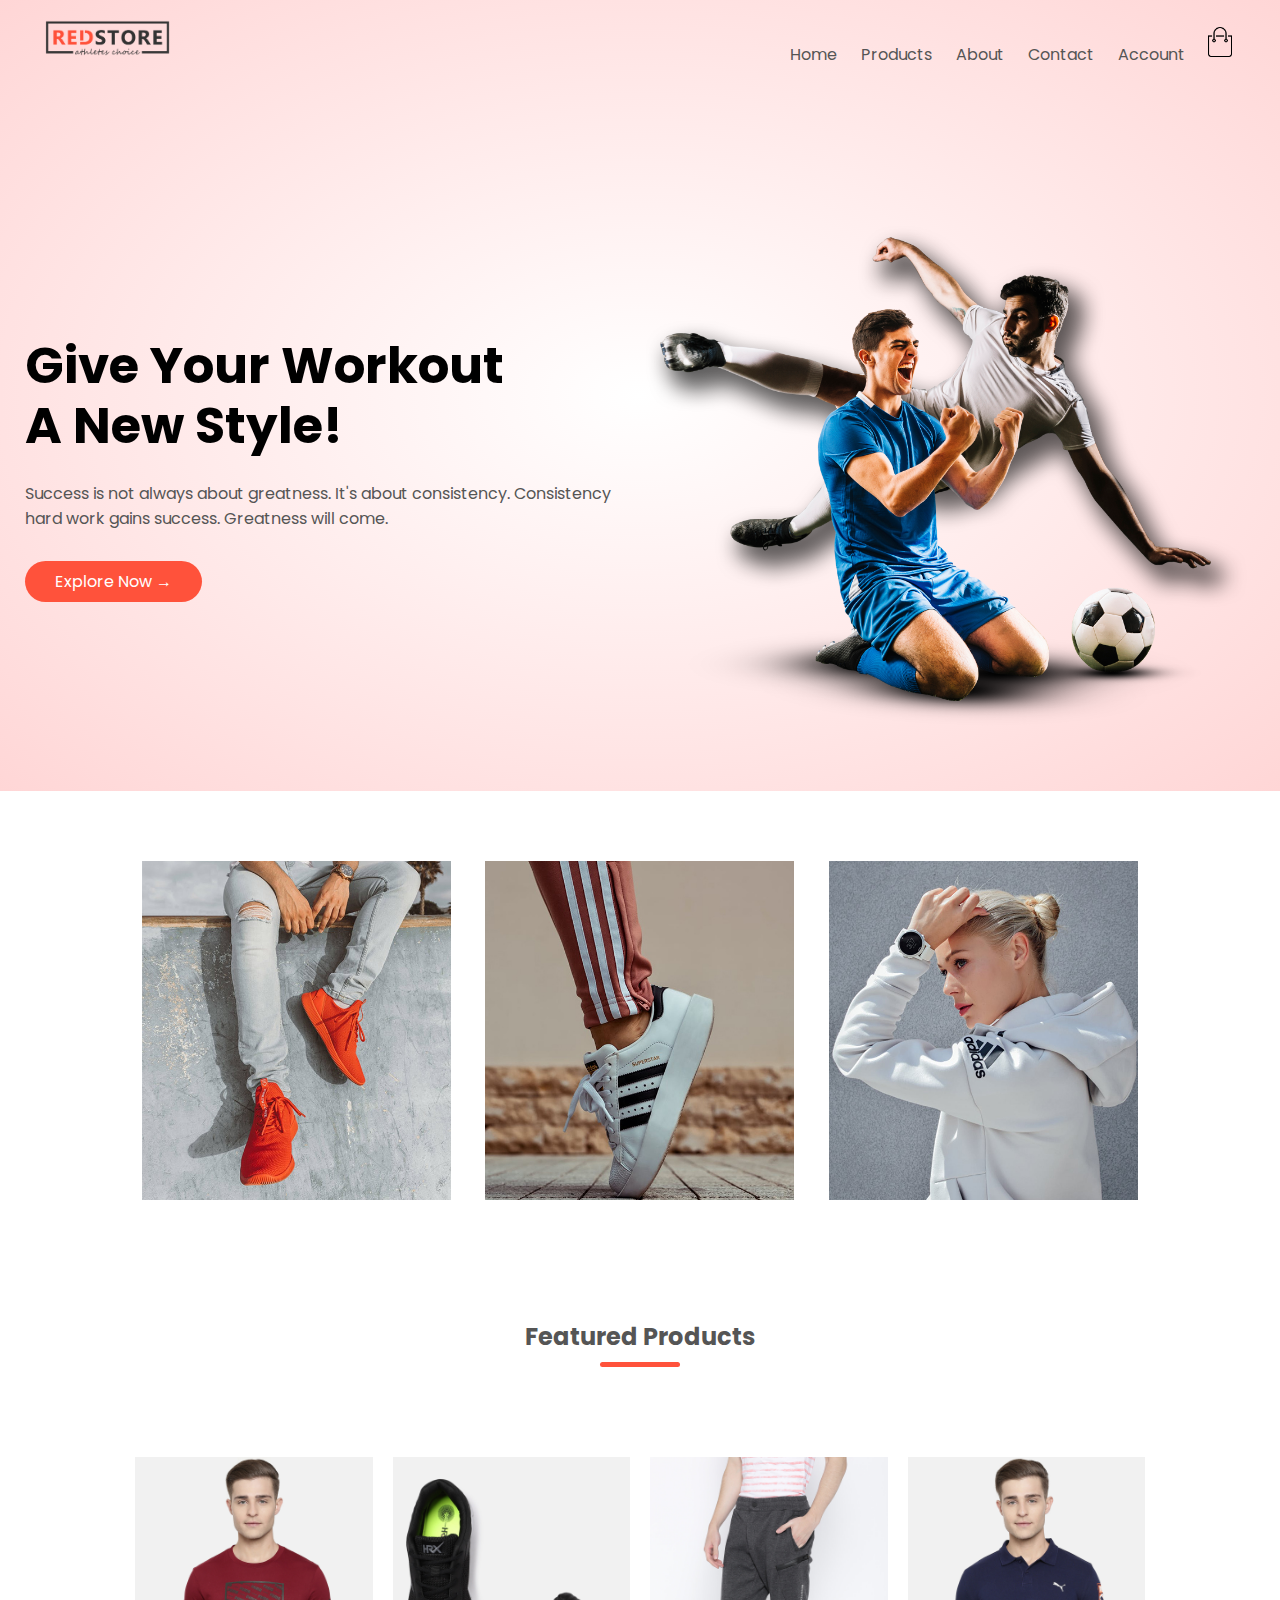
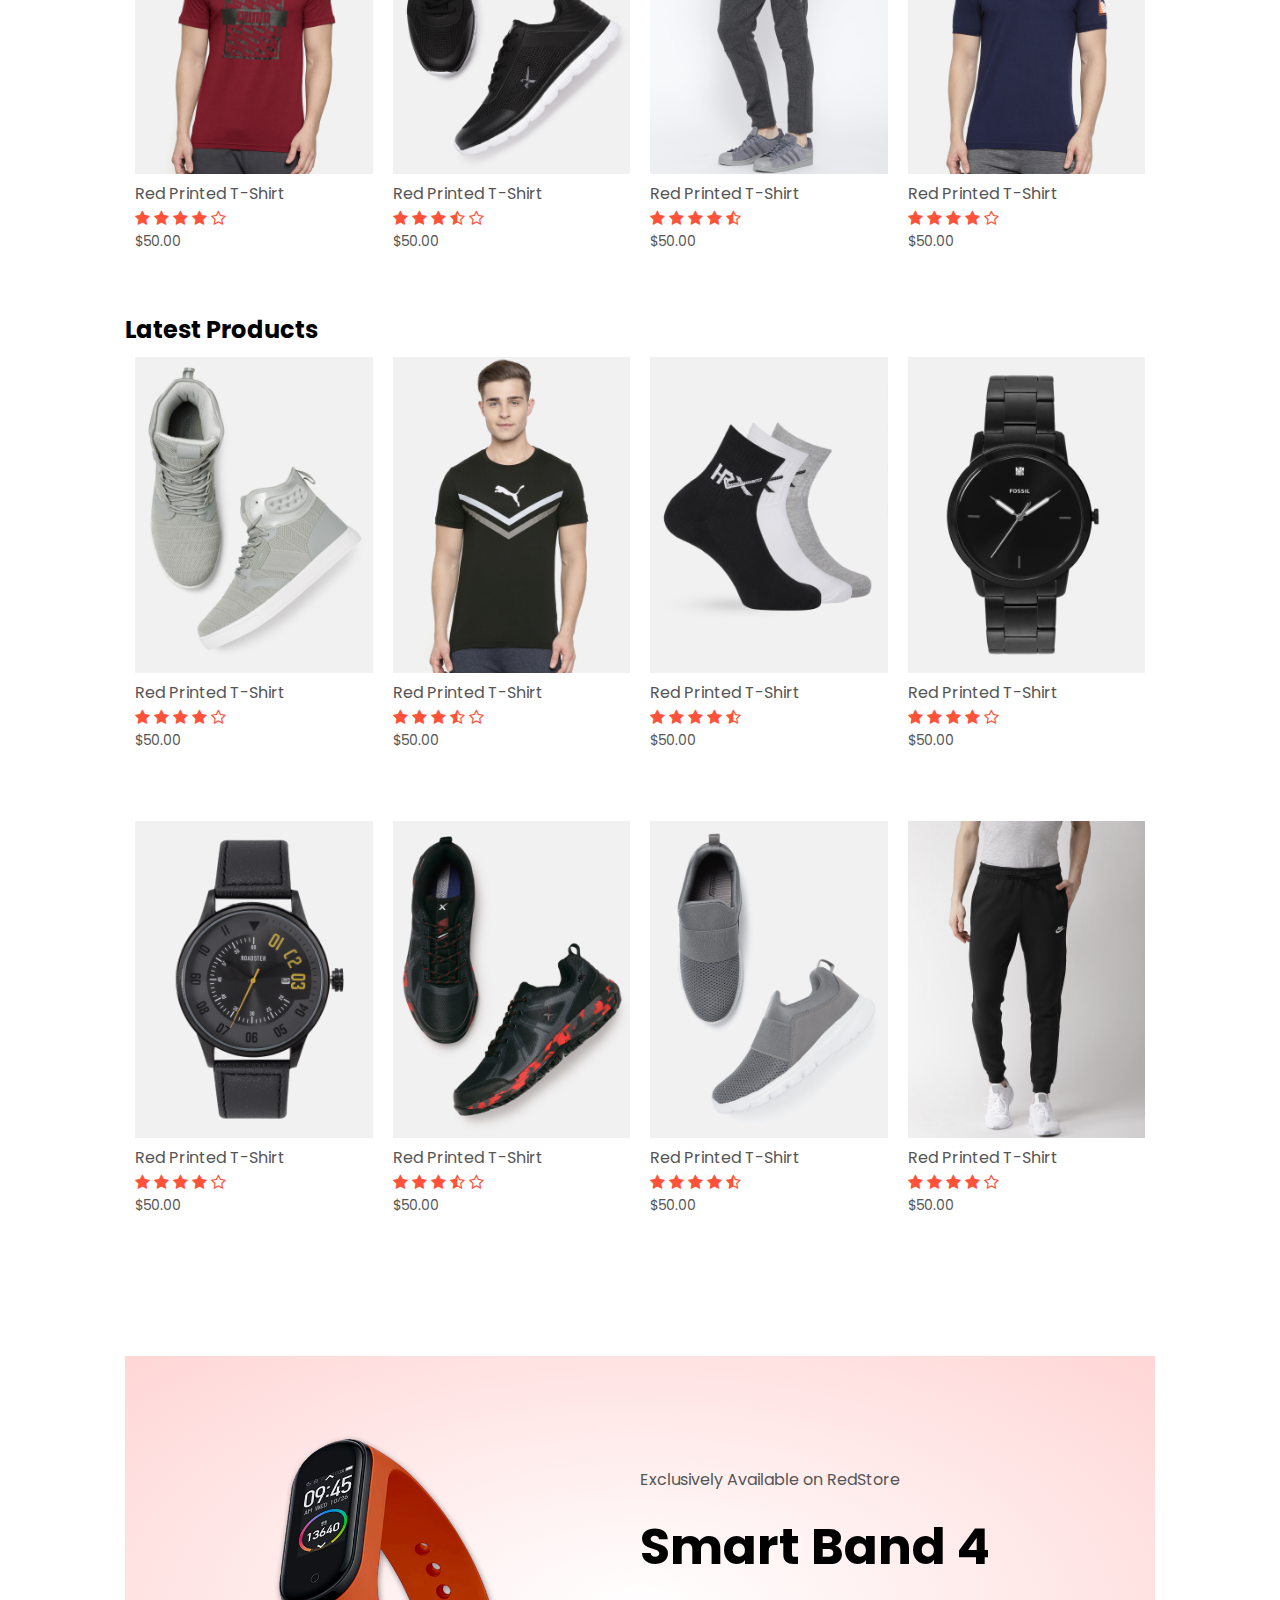
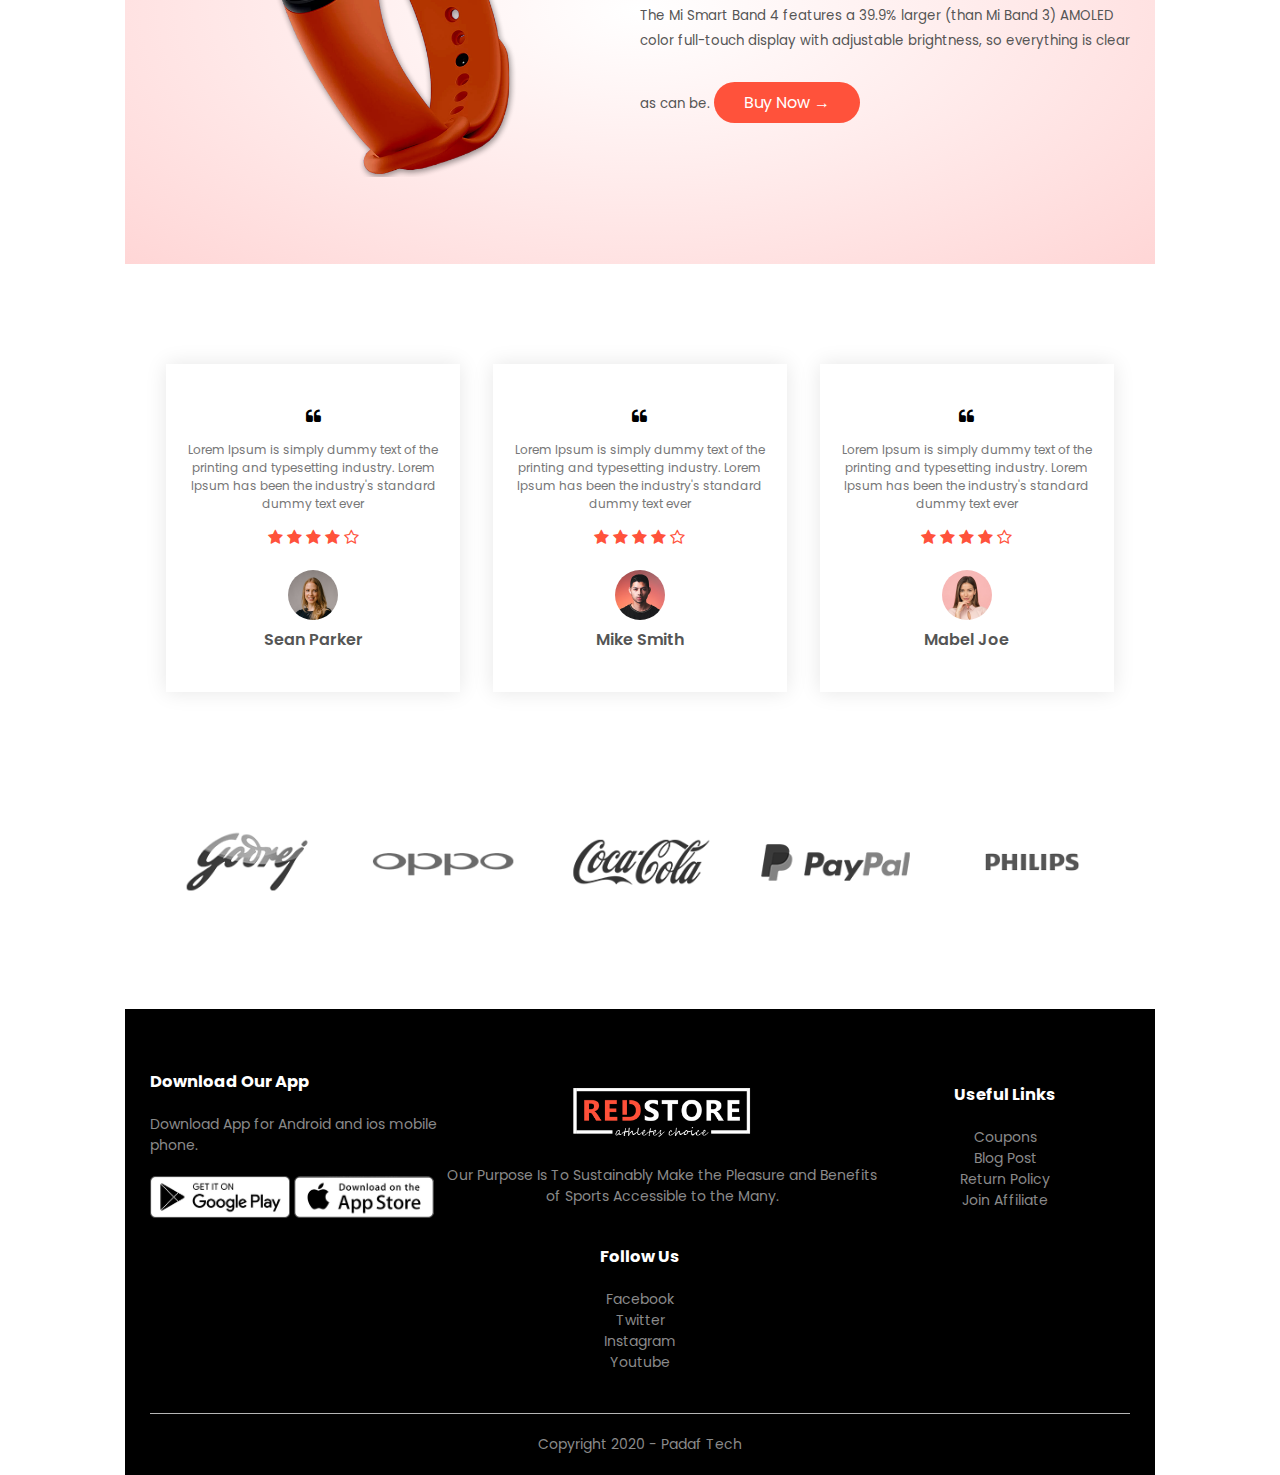
<file: index.html>
<!DOCTYPE html>
<html lang="en">
<head>
    <meta charset="UTF-8">
    <meta http-equiv="X-UA-Compatible" content="IE=edge">
    <meta name="viewport" content="width=device-width, initial-scale=1.0">
    <title>RedStore | Ecommerce Website  Design</title>
    <link rel="stylesheet" href="style.css">
    <link href="https://fonts.googleapis.com/css2?family=Poppins:wght@300;400;500;600;700&display=swap" rel="stylesheet">
    <link rel="stylesheet" href="https://stackpath.bootstrapcdn.com/font-awesome/4.7.0/css/font-awesome.min.css">
</head>
<body>

    <div class="header"> 
    <div class="container">
    <div class="navbar">
        <div class="logo">
            <img src="images/logo.png" width="125px">
        </div>
        <nav>
            <ul id="MenuItems">
                <li><a href="./index.html">Home</a></li>
                <li><a href="./product.html">Products</a></li>
                <li><a href="">About</a></li>
                <li><a href="">Contact</a></li>
                <li><a href="">Account</a></li>
            </ul>
        </nav>
        <img src="images/cart.png" width="30px" height="30px">
        <img src="images/menu.png" class="menu-icon" onclick="menutoggle()">
    </div>
    <div class="row">
        <div class="col-2">
            <h1>Give Your Workout<br>A New Style!</h1>
            <p>Success is not always about greatness. It's about consistency. Consistency<br>hard work gains success. Greatness will come.</p>
            <a href="" class="btn">Explore Now &#8594;</a>
        </div>
        <div class="col-2">
            <img src="images/image1.png">
        </div>
    </div>
   </div>
</div>

<!-- Featured categories -->
       <div class="categories">
           <div class="small-container">
            <div class="row">
                <div class="col-3">
                    <img src="images/category-1.jpg">
                </div>
                <div class="col-3">
                    <img src="images/category-2.jpg">
                </div>
                <div class="col-3">
                    <img src="images/category-3.jpg">
                </div> 
            </div>
           </div>           
       </div>

       <!-- Featured products -->
       <div class="small-container">
           <h2 class="tittle">Featured Products</h2>
           <div class="row">
               <div class="col-4">
                   <img src="images/product-1.jpg">
                   <h4>Red Printed T-Shirt</h4>
                   <div class="rating">
                       <i class="fa fa-star"></i>
                       <i class="fa fa-star"></i>
                       <i class="fa fa-star"></i>
                       <i class="fa fa-star"></i>
                       <i class="fa fa-star-o"></i>
                   </div>
                   <p>$50.00</p>
               </div>
               <div class="col-4">
                <img src="images/product-2.jpg">
                <h4>Red Printed T-Shirt</h4>
                <div class="rating">
                    <i class="fa fa-star"></i>
                    <i class="fa fa-star"></i>
                    <i class="fa fa-star"></i>
                    <i class="fa fa-star-half-o"></i>
                    <i class="fa fa-star-o"></i>
                </div>
                <p>$50.00</p>
            </div>
            <div class="col-4">
                <img src="images/product-3.jpg">
                <h4>Red Printed T-Shirt</h4>
                <div class="rating">
                    <i class="fa fa-star"></i>
                    <i class="fa fa-star"></i>
                    <i class="fa fa-star"></i>
                    <i class="fa fa-star"></i>
                    <i class="fa fa-star-half-o"></i>
                </div>
                <p>$50.00</p>
            </div>
            <div class="col-4">
                <img src="images/product-4.jpg">
                <h4>Red Printed T-Shirt</h4>
                <div class="rating">
                    <i class="fa fa-star"></i>
                    <i class="fa fa-star"></i>
                    <i class="fa fa-star"></i>
                    <i class="fa fa-star"></i>
                    <i class="fa fa-star-o"></i>
                </div>
                <p>$50.00</p>
            </div>
           </div>
           <h2 class="title">Latest Products</h2>
           <div class="row">
            <div class="col-4">
                <img src="images/product-5.jpg">
                <h4>Red Printed T-Shirt</h4>
                <div class="rating">
                    <i class="fa fa-star"></i>
                    <i class="fa fa-star"></i>
                    <i class="fa fa-star"></i>
                    <i class="fa fa-star"></i>
                    <i class="fa fa-star-o"></i>
                </div>
                <p>$50.00</p>
            </div>
            <div class="col-4">
             <img src="images/product-6.jpg">
             <h4>Red Printed T-Shirt</h4>
             <div class="rating">
                 <i class="fa fa-star"></i>
                 <i class="fa fa-star"></i>
                 <i class="fa fa-star"></i>
                 <i class="fa fa-star-half-o"></i>
                 <i class="fa fa-star-o"></i>
             </div>
             <p>$50.00</p>
         </div>
         <div class="col-4">
             <img src="images/product-7.jpg">
             <h4>Red Printed T-Shirt</h4>
             <div class="rating">
                 <i class="fa fa-star"></i>
                 <i class="fa fa-star"></i>
                 <i class="fa fa-star"></i>
                 <i class="fa fa-star"></i>
                 <i class="fa fa-star-half-o"></i>
             </div>
             <p>$50.00</p>
         </div>
         <div class="col-4">
             <img src="images/product-8.jpg">
             <h4>Red Printed T-Shirt</h4>
             <div class="rating">
                 <i class="fa fa-star"></i>
                 <i class="fa fa-star"></i>
                 <i class="fa fa-star"></i>
                 <i class="fa fa-star"></i>
                 <i class="fa fa-star-o"></i>
             </div>
             <p>$50.00</p>
         </div>
         <div class="row">
            <div class="col-4">
                <img src="images/product-9.jpg">
                <h4>Red Printed T-Shirt</h4>
                <div class="rating">
                    <i class="fa fa-star"></i>
                    <i class="fa fa-star"></i>
                    <i class="fa fa-star"></i>
                    <i class="fa fa-star"></i>
                    <i class="fa fa-star-o"></i>
                </div>
                <p>$50.00</p>
            </div>
            <div class="col-4">
             <img src="images/product-10.jpg">
             <h4>Red Printed T-Shirt</h4>
             <div class="rating">
                 <i class="fa fa-star"></i>
                 <i class="fa fa-star"></i>
                 <i class="fa fa-star"></i>
                 <i class="fa fa-star-half-o"></i>
                 <i class="fa fa-star-o"></i>
             </div>
             <p>$50.00</p>
         </div>
         <div class="col-4">
             <img src="images/product-11.jpg">
             <h4>Red Printed T-Shirt</h4>
             <div class="rating">
                 <i class="fa fa-star"></i>
                 <i class="fa fa-star"></i>
                 <i class="fa fa-star"></i>
                 <i class="fa fa-star"></i>
                 <i class="fa fa-star-half-o"></i>
             </div>
             <p>$50.00</p>
         </div>
         <div class="col-4">
             <img src="images/product-12.jpg">
             <h4>Red Printed T-Shirt</h4>
             <div class="rating">
                 <i class="fa fa-star"></i>
                 <i class="fa fa-star"></i>
                 <i class="fa fa-star"></i>
                 <i class="fa fa-star"></i>
                 <i class="fa fa-star-o"></i>
             </div>
             <p>$50.00</p>
         </div>
        </div>
       </div>
       <!-- Offer -->
       <div class="offer">
           <div class="small-container">
               <div class="row">
                   <div class="col-2">
                       <img src="images/exclusive.png" class="offer-img">
                   </div>
                   <div class="col-2">
                    <p>Exclusively Available on RedStore</p>
                    <h1>Smart Band 4</h1>
                    <small>The Mi Smart Band 4 features a 39.9% larger (than Mi Band 3) AMOLED color full-touch display with adjustable brightness, so everything is clear as can be.</small>
                    <a href="" class="btn">Buy Now &#8594;</a>                    
                </div>
               </div>
           </div>
       </div>

       <!-- Testimonial -->
       <div class="testimonial">
           <div class="small-container">
               <div class="row">
                   <div class="col-3">
                    <i class="fa fa-quote-left"></i>
                       <p>Lorem Ipsum is simply dummy text of the printing and typesetting industry. Lorem Ipsum has been the industry's standard dummy text ever</p>
                       <div class="rating">
                           <i class="fa fa-star"></i>
                           <i class="fa fa-star"></i>
                           <i class="fa fa-star"></i>
                           <i class="fa fa-star"></i>
                           <i class="fa fa-star-o"></i>
                      </div>
                      <img src="images/user-1.png">
                      <h3>Sean Parker</h3>
                   </div>
                   <div class="col-3">
                    <i class="fa fa-quote-left"></i>
                       <p>Lorem Ipsum is simply dummy text of the printing and typesetting industry. Lorem Ipsum has been the industry's standard dummy text ever</p>
                       <div class="rating">
                           <i class="fa fa-star"></i>
                           <i class="fa fa-star"></i>
                           <i class="fa fa-star"></i>
                           <i class="fa fa-star"></i>
                           <i class="fa fa-star-o"></i>
                      </div>
                      <img src="images/user-2.png">
                      <h3>Mike Smith</h3>
                   </div>
                   <div class="col-3">
                    <i class="fa fa-quote-left"></i>
                       <p>Lorem Ipsum is simply dummy text of the printing and typesetting industry. Lorem Ipsum has been the industry's standard dummy text ever</p>
                       <div class="rating">
                           <i class="fa fa-star"></i>
                           <i class="fa fa-star"></i>
                           <i class="fa fa-star"></i>
                           <i class="fa fa-star"></i>
                           <i class="fa fa-star-o"></i>
                      </div>
                      <img src="images/user-3.png">
                      <h3>Mabel Joe</h3>
                   </div>
               </div>
           </div>
       </div>

       <!-- Brands -->
       <div class="brands">
           <div class="small-container">
               <div class="row">
                   <div class="col-5">
                       <img src="images/logo-godrej.png">
                   </div>
                   <div class="col-5">
                       <img src="images/logo-oppo.png">
                   </div>
                   <div class="col-5">
                       <img src="images/logo-coca-cola.png">
                   </div>
                   <div class="col-5">
                       <img src="images/logo-paypal.png">
                   </div>
                   <div class="col-5">
                       <img src="images/logo-philips.png">
                   </div>
               </div>
           </div>
       </div>

       <!-- Footer -->
       <div class="footer">
           <div class="container">
               <div class="row">
                   <div class="footer-col-1">
                       <h3>Download Our App</h3>
                       <p>Download App for Android and ios mobile phone.</p>
                       <div class="app-logo">
                           <img src="images/play-store.png">
                           <img src="images/app-store.png">
                       </div>
                   </div>
                   <div class="footer-col-2">
                       <img src="images/logo-white.png">
                       <p>Our Purpose Is To Sustainably Make the Pleasure and Benefits of Sports Accessible to the Many. </p>
                   </div>
                   <div class="footer-col-3">
                    <h3>Useful Links</h3>
                    <ul>
                        <li>Coupons</li>
                        <li>Blog Post</li>
                        <li>Return Policy</li>
                        <li>Join Affiliate</li>
                    </ul>
                  </div>
                   <div class="footer-col-4">
                    <h3>Follow Us</h3>
                    <ul>
                        <li>Facebook</li>
                        <li>Twitter</li>
                        <li>Instagram</li>
                        <li>Youtube</li>
                    </ul>
                  </div>
               </div>
               <hr>
               <p class="copyright">Copyright 2020 - Padaf Tech</p>
           </div>
       </div>
       <!-- js for toggle menu -->
       <script>
           var MenuItems = document.getElementById("MenuItems");

           MenuItems.style.maxHeight = "0px";

           function menutoggle(){
               if (MenuItems.style.maxHeight == "0px")
               {
                   MenuItems.style.maxHeight = "200px";
               }
               else
               {
                   MenuItems.style.maxHeight = "0px";
               }
           }
       </script>
    

</body>
</html>
</file>
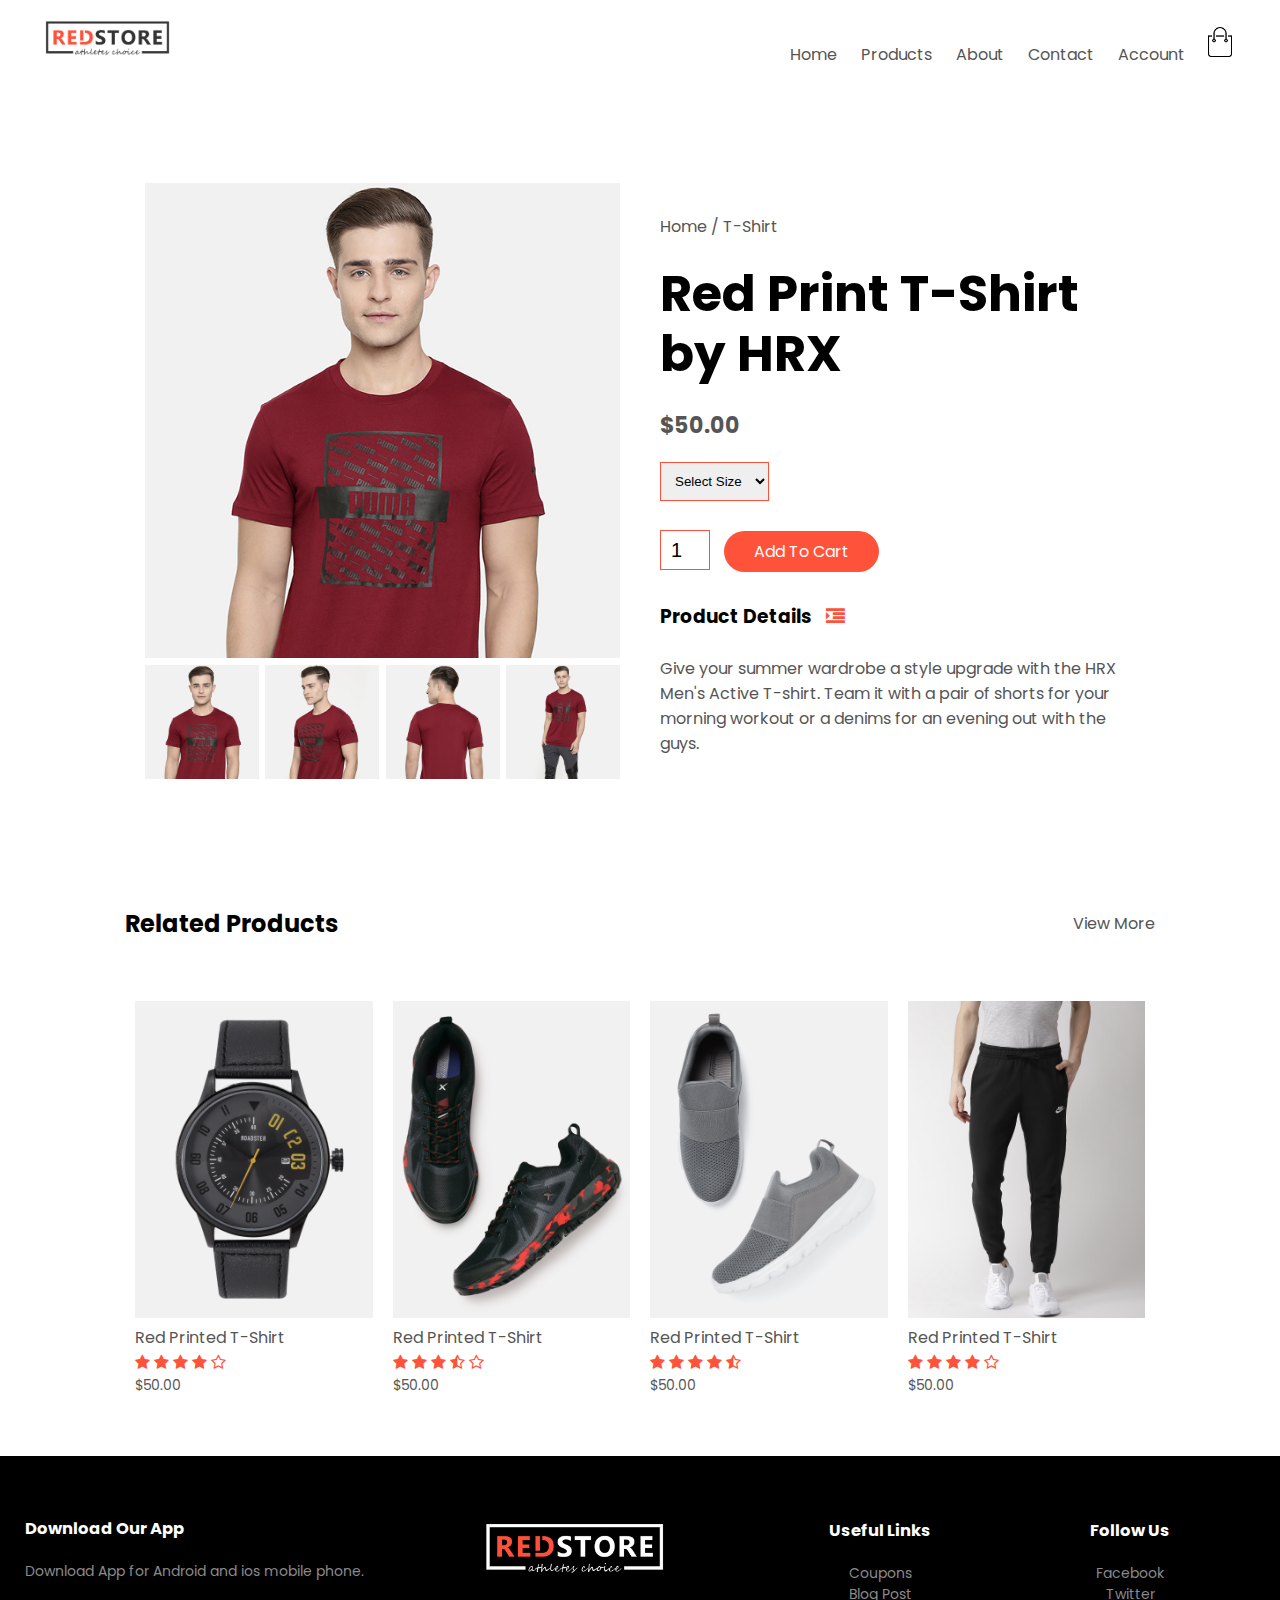
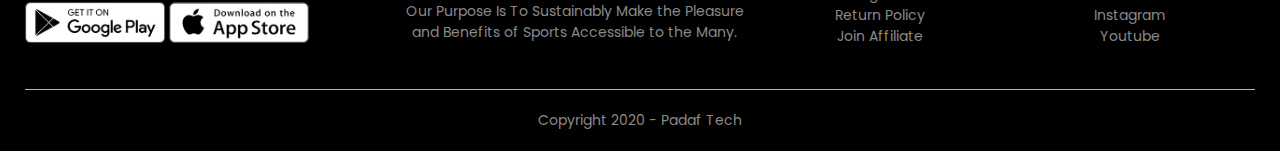
<file: product-details.html>
<!DOCTYPE html>
<html lang="en">
<head>
    <meta charset="UTF-8">
    <meta http-equiv="X-UA-Compatible" content="IE=edge">
    <meta name="viewport" content="width=device-width, initial-scale=1.0">
    <title>All Products - RedStore</title>
    <link rel="stylesheet" href="style.css">
    <link href="https://fonts.googleapis.com/css2?family=Poppins:wght@300;400;500;600;700&display=swap" rel="stylesheet">
    <link rel="stylesheet" href="https://stackpath.bootstrapcdn.com/font-awesome/4.7.0/css/font-awesome.min.css">
</head>
<body>
    
    <div class="container">
    <div class="navbar">
        <div class="logo">
            <img src="images/logo.png" width="125px">
        </div>
        <nav>
            <ul id="MenuItems">
                <li><a href="./index.html">Home</a></li>
                <li><a href="./product.html">Products</a></li>
                <li><a href="">About</a></li>
                <li><a href="">Contact</a></li>
                <li><a href="">Account</a></li>
            </ul>
        </nav>
        <img src="images/cart.png" width="30px" height="30px">
        <img src="images/menu.png" class="menu-icon" onclick="menutoggle()">
    </div>    
   </div>

   <!-- Single product details -->

   <div class="small-container single-product">
       <div class="row">
           <div class="col-2">
               <img src="images/gallery-1.jpg" width="100%" id="ProductImg">

               <div class="small-img-row">
                   <div class="small-img-col">
                       <img src="images/gallery-1.jpg" width="100%" class="small-img">
                   </div>
                   <div class="small-img-col">
                       <img src="images/gallery-2.jpg" width="100%" class="small-img">
                   </div>
                   <div class="small-img-col">
                       <img src="images/gallery-3.jpg" width="100%" class="small-img">
                   </div>
                   <div class="small-img-col">
                       <img src="images/gallery-4.jpg" width="100%" class="small-img">
                   </div>
               </div>
           </div>
           <div class="col-2">
               <p>Home / T-Shirt</p>
               <h1>Red Print T-Shirt by HRX</h1>
               <h4>$50.00</h4>
               <select>
                   <option>Select Size</option>
                   <option>XXL</option>
                   <option>XL</option>
                   <option>Large</option>
                   <option>Medium</option>
                   <option>Small</option>
               </select>
               <input type="number" value="1">
               <a href="" class="btn">Add To Cart</a>

               <h3>Product Details <i class="fa fa-indent"></i></h3>
               <br>
               <p>Give your summer wardrobe a style upgrade with the HRX Men's Active T-shirt. Team it with a pair of shorts for your morning workout or a denims for an evening out with the guys.</p>
           </div>
       </div>
   </div>

   <!-- Title -->
   <div class="small-container">
       <div class="row row-2">
           <h2>Related Products</h2>
           <p>View More</p>
       </div>
   </div>
      <!-- Products -->
       <div class="small-container">
           
      <div class="row">
         <div class="col-4">
             <img src="images/product-9.jpg">
             <h4>Red Printed T-Shirt</h4>
             <div class="rating">
                 <i class="fa fa-star"></i>
                 <i class="fa fa-star"></i>
                 <i class="fa fa-star"></i>
                 <i class="fa fa-star"></i>
                 <i class="fa fa-star-o"></i>
             </div>
             <p>$50.00</p>
         </div>
         <div class="col-4">
          <img src="images/product-10.jpg">
          <h4>Red Printed T-Shirt</h4>
          <div class="rating">
              <i class="fa fa-star"></i>
              <i class="fa fa-star"></i>
              <i class="fa fa-star"></i>
              <i class="fa fa-star-half-o"></i>
              <i class="fa fa-star-o"></i>
          </div>
          <p>$50.00</p>
      </div>
      <div class="col-4">
          <img src="images/product-11.jpg">
          <h4>Red Printed T-Shirt</h4>
          <div class="rating">
              <i class="fa fa-star"></i>
              <i class="fa fa-star"></i>
              <i class="fa fa-star"></i>
              <i class="fa fa-star"></i>
              <i class="fa fa-star-half-o"></i>
          </div>
          <p>$50.00</p>
      </div>
      <div class="col-4">
          <img src="images/product-12.jpg">
          <h4>Red Printed T-Shirt</h4>
          <div class="rating">
              <i class="fa fa-star"></i>
              <i class="fa fa-star"></i>
              <i class="fa fa-star"></i>
              <i class="fa fa-star"></i>
              <i class="fa fa-star-o"></i>
          </div>
          <p>$50.00</p>
      </div>
     </div>
      
    </div>
         

       <!-- Footer -->
       <div class="footer">
           <div class="container">
               <div class="row">
                   <div class="footer-col-1">
                       <h3>Download Our App</h3>
                       <p>Download App for Android and ios mobile phone.</p>
                       <div class="app-logo">
                           <img src="images/play-store.png">
                           <img src="images/app-store.png">
                       </div>
                   </div>
                   <div class="footer-col-2">
                       <img src="images/logo-white.png">
                       <p>Our Purpose Is To Sustainably Make the Pleasure and Benefits of Sports Accessible to the Many. </p>
                   </div>
                   <div class="footer-col-3">
                    <h3>Useful Links</h3>
                    <ul>
                        <li>Coupons</li>
                        <li>Blog Post</li>
                        <li>Return Policy</li>
                        <li>Join Affiliate</li>
                    </ul>
                  </div>
                   <div class="footer-col-4">
                    <h3>Follow Us</h3>
                    <ul>
                        <li>Facebook</li>
                        <li>Twitter</li>
                        <li>Instagram</li>
                        <li>Youtube</li>
                    </ul>
                  </div>
               </div>
               <hr>
               <p class="copyright">Copyright 2020 - Padaf Tech</p>
           </div>
       </div>

       <!-- js for toggle menu -->
       <script>
           var MenuItems = document.getElementById("MenuItems");

           MenuItems.style.maxHeight = "0px";

           function menutoggle(){
               if (MenuItems.style.maxHeight == "0px")
               {
                   MenuItems.style.maxHeight = "200px";
               }
               else
               {
                   MenuItems.style.maxHeight = "0px";
               }
           }
       </script>


       <!-- js for product gallery -->

       <script>
           var ProductImg = document.getElementById("ProductImg");
           var SmallImg = document.getElementsByClassName("small-img");

           SmallImg[0].onclick = function()
           {
               ProductImg.src = SmallImg[0].src;
           }
           SmallImg[1].onclick = function()
           {
               ProductImg.src = SmallImg[1].src;
           }
           SmallImg[2].onclick = function()
           {
               ProductImg.src = SmallImg[2].src;
           }
           SmallImg[3].onclick = function()
           {
               ProductImg.src = SmallImg[3].src;
           }
           
       </script>
    

</body>
</html>
</file>
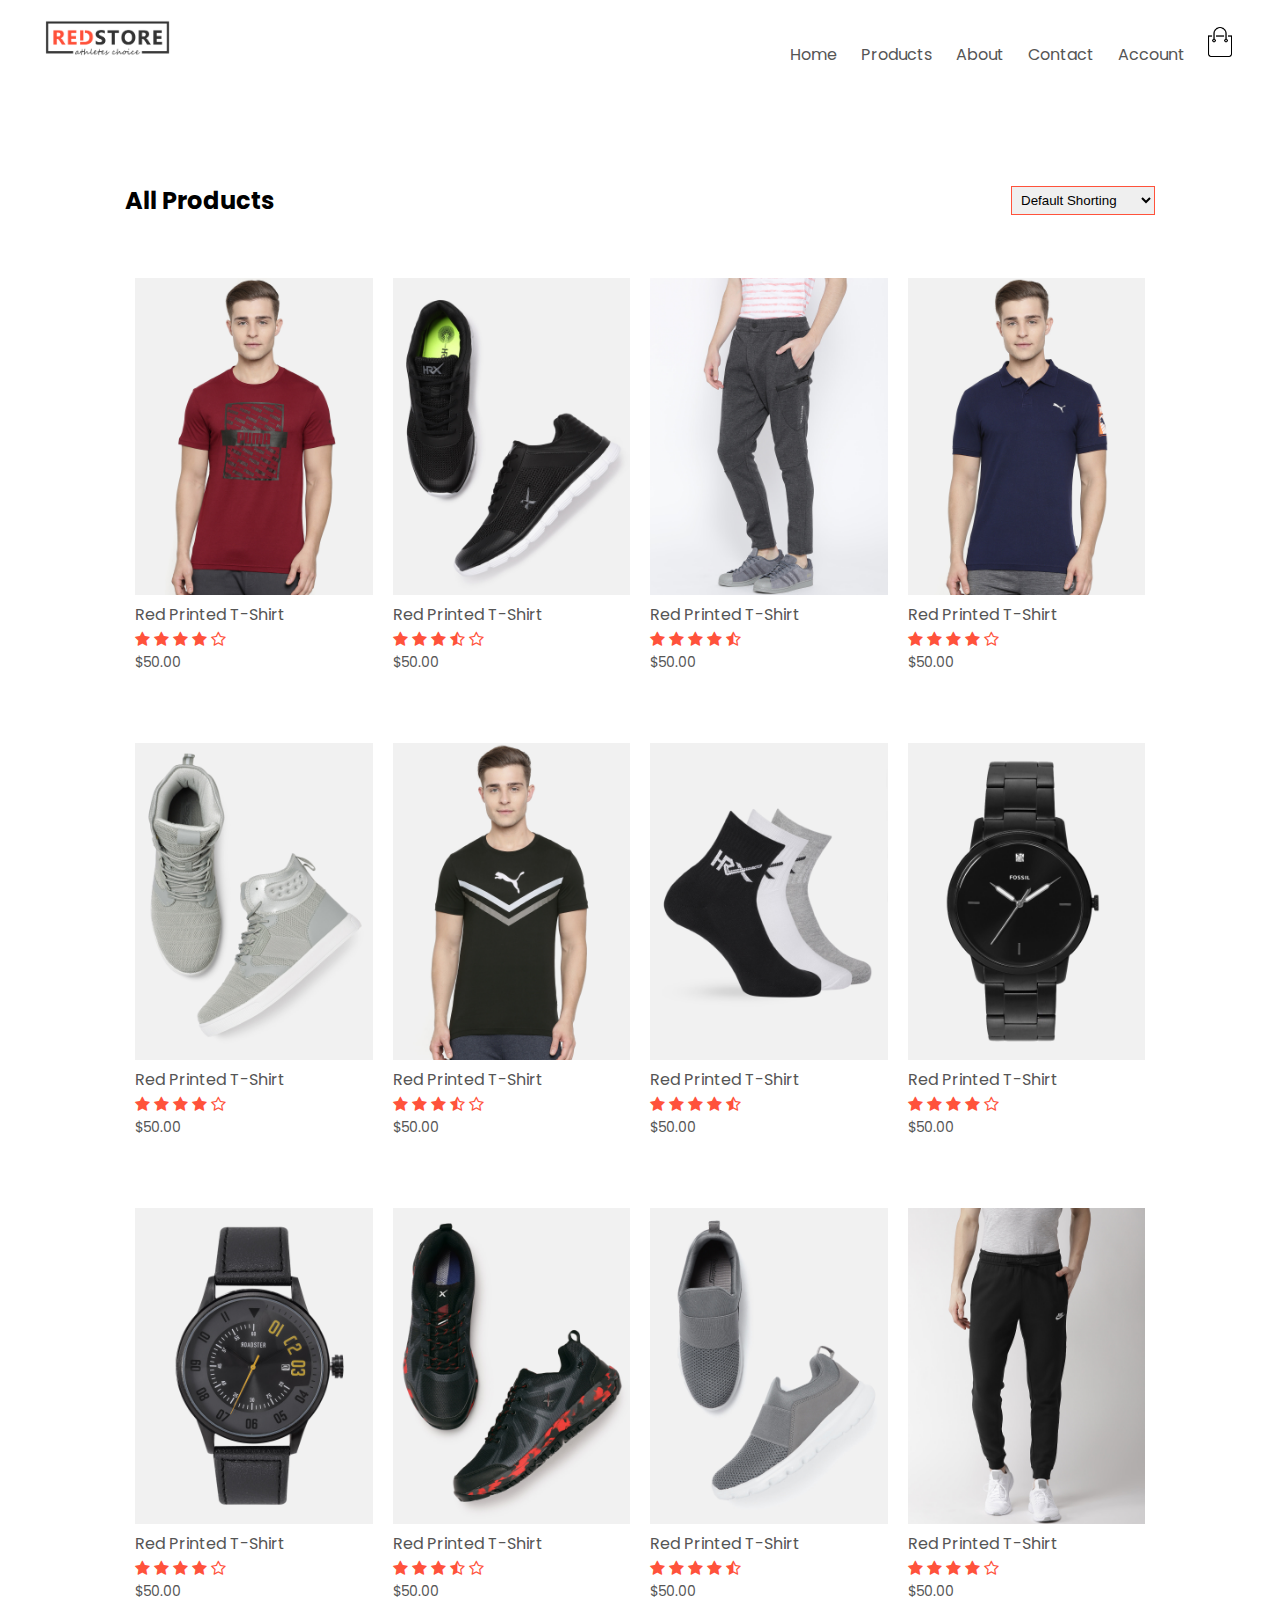
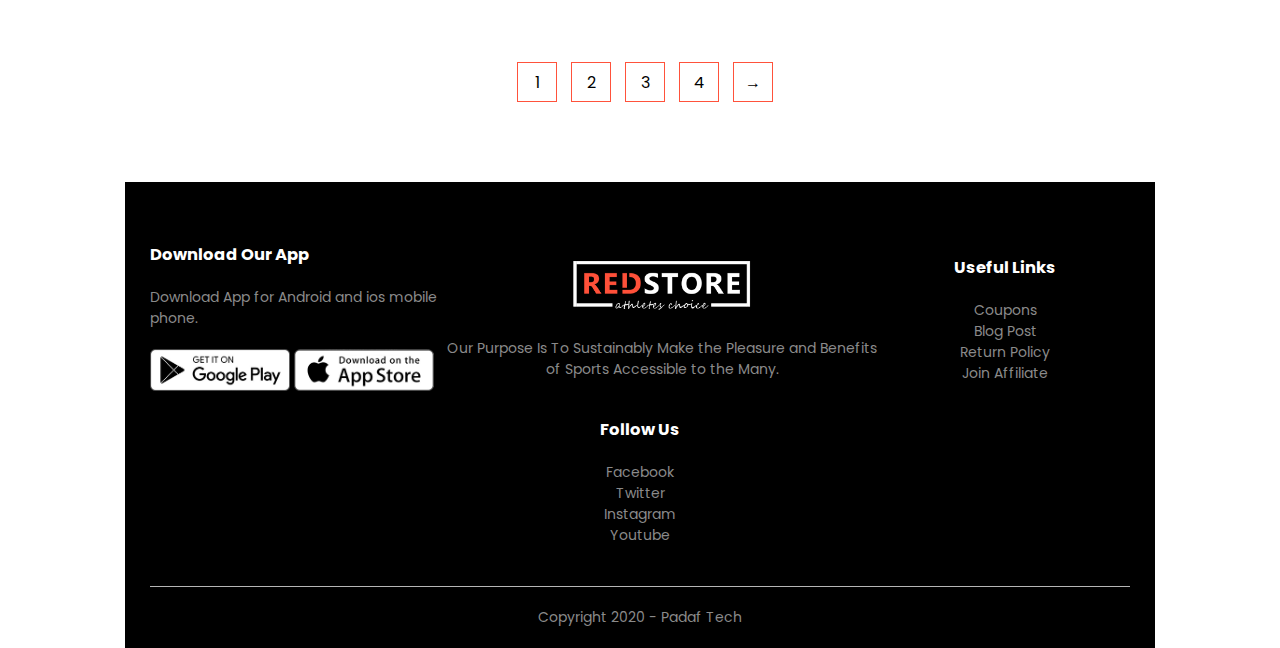
<file: product.html>
<!DOCTYPE html>
<html lang="en">
<head>
    <meta charset="UTF-8">
    <meta http-equiv="X-UA-Compatible" content="IE=edge">
    <meta name="viewport" content="width=device-width, initial-scale=1.0">
    <title>All Products - RedStore</title>
    <link rel="stylesheet" href="style.css">
    <link href="https://fonts.googleapis.com/css2?family=Poppins:wght@300;400;500;600;700&display=swap" rel="stylesheet">
    <link rel="stylesheet" href="https://stackpath.bootstrapcdn.com/font-awesome/4.7.0/css/font-awesome.min.css">
</head>
<body>
    
    <div class="container">
    <div class="navbar">
        <div class="logo">
            <img src="images/logo.png" width="125px">
        </div>
        <nav>
            <ul id="MenuItems">
                <li><a href="./index.html">Home</a></li>
                <li><a href="./product.html">Products</a></li>
                <li><a href="">About</a></li>
                <li><a href="">Contact</a></li>
                <li><a href="">Account</a></li>
            </ul>
        </nav>
        <img src="images/cart.png" width="30px" height="30px">
        <img src="images/menu.png" class="menu-icon" onclick="menutoggle()">
    </div>
    
   </div>

      
       <div class="small-container">

        <div class="row row-2">
            <h2>All Products</h2>
            <select>
                <option>Default Shorting</option>
                <option>Short by price</option>
                <option>Short by popularity</option>
                <option>Short by rating</option>
                <option>Short by sale</option>
            </select>
        </div>
           
           <div class="row">
               <div class="col-4">
                   <img src="images/product-1.jpg">
                   <h4>Red Printed T-Shirt</h4>
                   <div class="rating">
                       <i class="fa fa-star"></i>
                       <i class="fa fa-star"></i>
                       <i class="fa fa-star"></i>
                       <i class="fa fa-star"></i>
                       <i class="fa fa-star-o"></i>
                   </div>
                   <p>$50.00</p>
               </div>
               <div class="col-4">
                <img src="images/product-2.jpg">
                <h4>Red Printed T-Shirt</h4>
                <div class="rating">
                    <i class="fa fa-star"></i>
                    <i class="fa fa-star"></i>
                    <i class="fa fa-star"></i>
                    <i class="fa fa-star-half-o"></i>
                    <i class="fa fa-star-o"></i>
                </div>
                <p>$50.00</p>
            </div>
            <div class="col-4">
                <img src="images/product-3.jpg">
                <h4>Red Printed T-Shirt</h4>
                <div class="rating">
                    <i class="fa fa-star"></i>
                    <i class="fa fa-star"></i>
                    <i class="fa fa-star"></i>
                    <i class="fa fa-star"></i>
                    <i class="fa fa-star-half-o"></i>
                </div>
                <p>$50.00</p>
            </div>
            <div class="col-4">
                <img src="images/product-4.jpg">
                <h4>Red Printed T-Shirt</h4>
                <div class="rating">
                    <i class="fa fa-star"></i>
                    <i class="fa fa-star"></i>
                    <i class="fa fa-star"></i>
                    <i class="fa fa-star"></i>
                    <i class="fa fa-star-o"></i>
                </div>
                <p>$50.00</p>
            </div>             
         <div class="col-4">

             <img src="images/product-5.jpg">
             <h4>Red Printed T-Shirt</h4>
             <div class="rating">
                 <i class="fa fa-star"></i>
                 <i class="fa fa-star"></i>
                 <i class="fa fa-star"></i>
                 <i class="fa fa-star"></i>
                 <i class="fa fa-star-o"></i>
             </div>
             <p>$50.00</p>
         </div>
         <div class="col-4">
          <img src="images/product-6.jpg">
          <h4>Red Printed T-Shirt</h4>
          <div class="rating">
              <i class="fa fa-star"></i>
              <i class="fa fa-star"></i>
              <i class="fa fa-star"></i>
              <i class="fa fa-star-half-o"></i>
              <i class="fa fa-star-o"></i>
          </div>
          <p>$50.00</p>
      </div>
      <div class="col-4">
          <img src="images/product-7.jpg">
          <h4>Red Printed T-Shirt</h4>
          <div class="rating">
              <i class="fa fa-star"></i>
              <i class="fa fa-star"></i>
              <i class="fa fa-star"></i>
              <i class="fa fa-star"></i>
              <i class="fa fa-star-half-o"></i>
          </div>
          <p>$50.00</p>
      </div>
      <div class="col-4">
          <img src="images/product-8.jpg">
          <h4>Red Printed T-Shirt</h4>
          <div class="rating">
              <i class="fa fa-star"></i>
              <i class="fa fa-star"></i>
              <i class="fa fa-star"></i>
              <i class="fa fa-star"></i>
              <i class="fa fa-star-o"></i>
          </div>
          <p>$50.00</p>
      </div>
      <div class="row">
         <div class="col-4">
             <img src="images/product-9.jpg">
             <h4>Red Printed T-Shirt</h4>
             <div class="rating">
                 <i class="fa fa-star"></i>
                 <i class="fa fa-star"></i>
                 <i class="fa fa-star"></i>
                 <i class="fa fa-star"></i>
                 <i class="fa fa-star-o"></i>
             </div>
             <p>$50.00</p>
         </div>
         <div class="col-4">
          <img src="images/product-10.jpg">
          <h4>Red Printed T-Shirt</h4>
          <div class="rating">
              <i class="fa fa-star"></i>
              <i class="fa fa-star"></i>
              <i class="fa fa-star"></i>
              <i class="fa fa-star-half-o"></i>
              <i class="fa fa-star-o"></i>
          </div>
          <p>$50.00</p>
      </div>
      <div class="col-4">
          <img src="images/product-11.jpg">
          <h4>Red Printed T-Shirt</h4>
          <div class="rating">
              <i class="fa fa-star"></i>
              <i class="fa fa-star"></i>
              <i class="fa fa-star"></i>
              <i class="fa fa-star"></i>
              <i class="fa fa-star-half-o"></i>
          </div>
          <p>$50.00</p>
      </div>
      <div class="col-4">
          <img src="images/product-12.jpg">
          <h4>Red Printed T-Shirt</h4>
          <div class="rating">
              <i class="fa fa-star"></i>
              <i class="fa fa-star"></i>
              <i class="fa fa-star"></i>
              <i class="fa fa-star"></i>
              <i class="fa fa-star-o"></i>
          </div>
          <p>$50.00</p>
      </div>
     </div>

     <div class="page-btn">
         <span>1</span>
         <span>2</span>
         <span>3</span>
         <span>4</span>
         <span>&#8594;</span>
     </div>
    </div>
         

       <!-- Footer -->
       <div class="footer">
           <div class="container">
               <div class="row">
                   <div class="footer-col-1">
                       <h3>Download Our App</h3>
                       <p>Download App for Android and ios mobile phone.</p>
                       <div class="app-logo">
                           <img src="images/play-store.png">
                           <img src="images/app-store.png">
                       </div>
                   </div>
                   <div class="footer-col-2">
                       <img src="images/logo-white.png">
                       <p>Our Purpose Is To Sustainably Make the Pleasure and Benefits of Sports Accessible to the Many. </p>
                   </div>
                   <div class="footer-col-3">
                    <h3>Useful Links</h3>
                    <ul>
                        <li>Coupons</li>
                        <li>Blog Post</li>
                        <li>Return Policy</li>
                        <li>Join Affiliate</li>
                    </ul>
                  </div>
                   <div class="footer-col-4">
                    <h3>Follow Us</h3>
                    <ul>
                        <li>Facebook</li>
                        <li>Twitter</li>
                        <li>Instagram</li>
                        <li>Youtube</li>
                    </ul>
                  </div>
               </div>
               <hr>
               <p class="copyright">Copyright 2020 - Padaf Tech</p>
           </div>
       </div>
       <!-- js for toggle menu -->
       <script>
           var MenuItems = document.getElementById("MenuItems");

           MenuItems.style.maxHeight = "0px";

           function menutoggle(){
               if (MenuItems.style.maxHeight == "0px")
               {
                   MenuItems.style.maxHeight = "200px";
               }
               else
               {
                   MenuItems.style.maxHeight = "0px";
               }
           }
       </script>
    

</body>
</html>
</file>
<file: style.css>
*{
    margin: 0;
    padding: 0;
    box-sizing: border-box;
}

body{
    font-family: 'Poppins', sans-serif;
}

.navbar{
    display: flex;
    align-items: center;
    padding: 20px;  
}
nav{
    flex: 1;
    text-align: right;
}
nav ul li{
    display: inline-block;
    margin-right: 20px;
}
a{
    text-decoration: none;
    color: #555;
}
p{
    color: #555;
}
.container{
    max-width: 1300px;
    margin: auto;
    padding-left: 25px;
    padding-right: 25px;
}
.row{
    display: flex;
    align-items: center;
    flex-wrap: wrap;
    justify-content: space-around;
}
.col-2{
    flex-basis: 50%;
    min-width: 300px;
}
.col-2 img{
    max-width: 100%;
    padding: 50px 0;
}
.col-2 h1{
    font-size: 50px;
    line-height: 60px;
    margin: 25px 0;
}
.btn{
    display: inline-block;
    background: #ff523b;
    color: #fff;
    padding: 8px 30px;
    margin: 30px 0;
    border-radius: 30px;
    transition: background 0.5s;
}

.btn:hover{
    background: #563434;
}

.header{
    background: radial-gradient(#fff, #ffd6d6);
}
.header .row{
    margin-top: 70px;
}

/* 2nd Section */

.categories{
    margin: 70px 0;
}
.col-3{
    flex-basis: 30%;
    min-width: 250px;
    margin-bottom: 30px;
}
.col-3 img{
    width: 100%;
}
.small-container{
    max-width: 1080px;
    margin: auto;
    padding-left: 25px;
    padding-right: 25px;
}
.col-4{
    flex-basis: 25%;
    padding: 10px;
    min-width: 200px;
    margin-bottom: 50px;
    transition: transform 0.5s;
}
.col-4 img{
    width: 100%;
}
.tittle{
    text-align: center;
    margin: 0 auto 80px;
    position: relative;
    line-height: 60px;
    color: #555;
}
.tittle::after{
    content: '';
    background: #ff523b;
    width: 80px;
    height: 5px;
    border-radius: 5px;
    position: absolute;
    bottom: 0;
    left: 50%;
    transform: translate(-50%);
}

h4{
    color: #555;
    font-weight: normal;
}
.col-4 p{
    font-size: 14px;
}
.rating .fa{
    color: #ff523b;
}

.col-4:hover{
    transform: translate(-5px);
}
/* Offer */

.offer{
    background: radial-gradient(#fff, #ffd6d6);
    margin-top: 80px;
    padding: 30px 0;
}
.col-2 .offer-img{
    padding: 50px;
}
small{
    color: #555;
}

/* Testimonial */

.testimonial{
    padding-top: 100px;
}
.testimonial .col-3{
    text-align: center;
    padding: 40px 20px;
    box-shadow: 0 0 20px 0px rgba(0, 0, 0, 0.1);
    cursor: pointer;
    transition: transform 0.5s;
}
.testimonial .col-3 img{
    width: 50px;
    margin-top: 20px;
    border-radius: 50%;
}
.testimonial .col-3:hover{
    transform: translateY(-10px);
}
.fa fa-quote-left{
    font-size: 34px;
    color: #ff523b;
}
.col-3 p{
    font-size: 12px;
    margin: 12px 0;
    color: #777;
}

.testimonial .col-3 h3{
    font-weight: 600;
    color: #555;
    font-size: 16px;
}

/* Brands */
.brands{
    margin: 100px auto;
}
.col-5{
    width: 160px;
}
.col-5 img{
    width: 100%;
    cursor: pointer;
    filter: grayscale(100%);
}
.col-5 img:hover{
    filter: grayscale(0);
}

/* Footer */

.footer{
    background: #000;
    color: #8a8a8a;
    font-size: 14px;
    padding: 60px 0 20px;
}
.footer p{
    color: #8a8a8a;
}
.footer h3{
    color: #fff;
    margin-bottom: 20px;
}
.footer-col-1, .footer-col-2, .footer-col-3, .footer-col-4{
    min-width: 250px;
    margin-bottom: 20px;
}
.footer-col-1{
    flex-basis: 30%;
}
.footer-col-2{
    flex: 1;
    text-align: center;
}
.footer-col-2 img{
    width: 180px;
    margin-bottom: 20px;
}
.footer-col-3, .footer-col-4{
    flex-basis: 12%;
    text-align: center;
}
ul{
    list-style-type: none;
}
.app-logo{
    margin-top: 20px;
}
.app-logo img{
    width: 140px;
}
.footer hr{
    border: none;
    background: #b5b5b5;
    height: 1px;
    margin: 20px 0;
}
.copyright{
    text-align: center;
}

.menu-icon{
    width: 28px;
    margin-left: 20px;
    display: none;
}
/* media query for menu */

@media only screen and (max-width: 800px){

    nav ul{
        position: absolute;
        top: 70px;
        left: 0;
        background: #333;
        width: 100%;
        overflow: hidden;
        transition: max-height 0.5s;

    }
    nav ul li{
        display: block;

        margin-right: 50px;
        margin-top: 10px;
        margin-bottom: 10px;
    }
    nav ul li a{
        color: #fff;
    }
    .menu-icon{
        display: block;
        cursor: pointer;
    }
}

/* All products page */

.row-2{
    justify-content: space-between;
    margin: 100px auto 50px;
}
select{
    border: 1px solid #ff523b;
    padding: 5px;
}
select:focus{
    outline: none;
}
.page-btn{
    margin: 0 auto 80px;
}
.page-btn span{
    display: inline-block;
    border: 1px solid #ff523b;
    margin-left: 10px;
    width: 40px;
    height: 40px;
    text-align: center;
    line-height: 40px;
    cursor: pointer;
}
.page-btn span:hover{
    background: #ff523b;
    color: #fff;
}

/* Single product details */

.single-product{
    margin-top: 80px;
}
.single-product .col-2 img{
    padding: 0;
}
.single-product .col-2{
    padding: 20px;
}
.single-product h4{
    margin: 20px 0;
    font-size: 22px;
    font-weight: bold;
}
.single-product select{
    display: block;
    padding: 10px;
    margin-top: 20px;
}
.single-product input{
    width: 50px;
     height: 40px;
     padding-left: 10px;
     font-size: 20px;
     margin-right: 10px;
     border: 1px solid #ff523b;
}
input:focus{
    outline: none;
}
.single-product .fa{
    color: #ff523b;
    margin-left: 10px;
}
.small-img-row{
    display: flex;
    justify-content: space-between;
}
.small-img-col{
    flex-basis: 24%;
    cursor: pointer;
}






/* media query for less than 600 screen size */
@media only screen and (max-width: 600px){
    .row{
        text-align: center;
    }
    .col-2, .col-3, .col-4{
        flex-basis: 100%;
    }
    .single-product .row{
        text-align: left;
    }
    .single-product .col-2{
        padding: 20px 0;
    }
    .single-product h1{
        font-size: 26px;
        line-height: 32px;
    }
}
</file>
